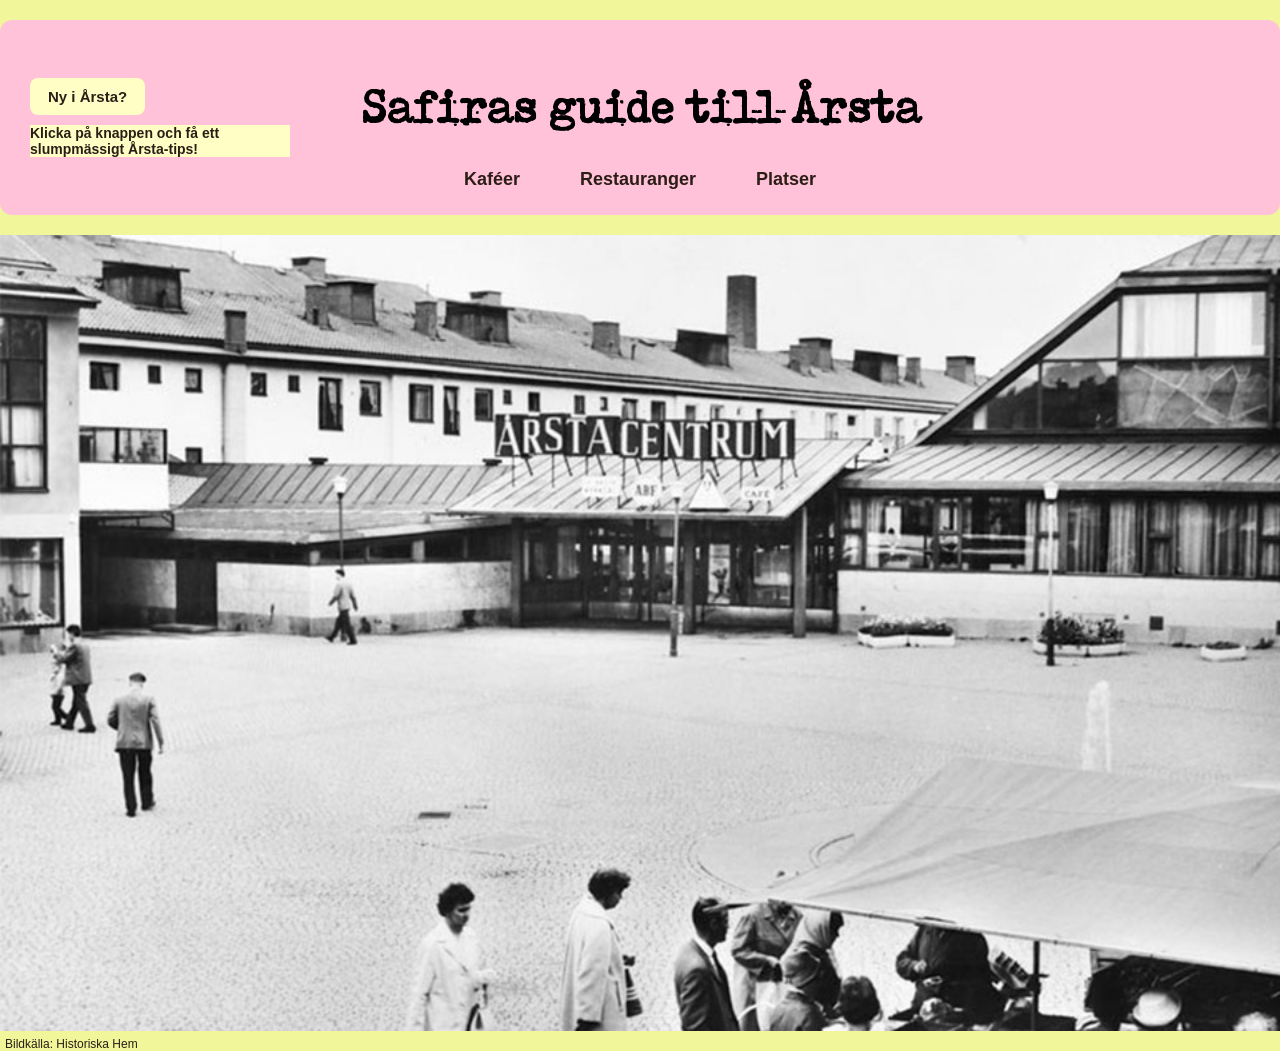
<file: index.html>
<!DOCTYPE html>
<html lang="en">
<head>
    <meta charset="UTF-8">
    <meta name="viewport" content="width=device-width, initial-scale=1.0">
    <title>Document</title>
    <link rel="stylesheet" href="style.css">
</head> 
<body> 
<header class="top-header">
    <div class="slump-sektion">
    <button id="slumpKnapp">Ny i Årsta?</button>
    <p id="resultatText">Klicka på knappen och få ett slumpmässigt Årsta-tips!</p>
</div>
<div class="header-mitten">
    <h1>Safiras guide till Årsta</h1>
    <nav class="menu">
        <a href="kaféer.html">Kaféer</a>
        <a href="restauranger.html">Restauranger</a>
        <a href="platser.html">Platser</a>
    </nav>
</div>
</header>
    <div class="center-box">
        <figure>
    <img src="bilder/HH_Arsta_3_2017_013.jpg" alt="Årsta"> 
    <figcaption class="historiskahem">Bildkälla: Historiska Hem </figcaption>
</figure>
</div>

<script src="script.js"></script>
</body>
</html>
</file>
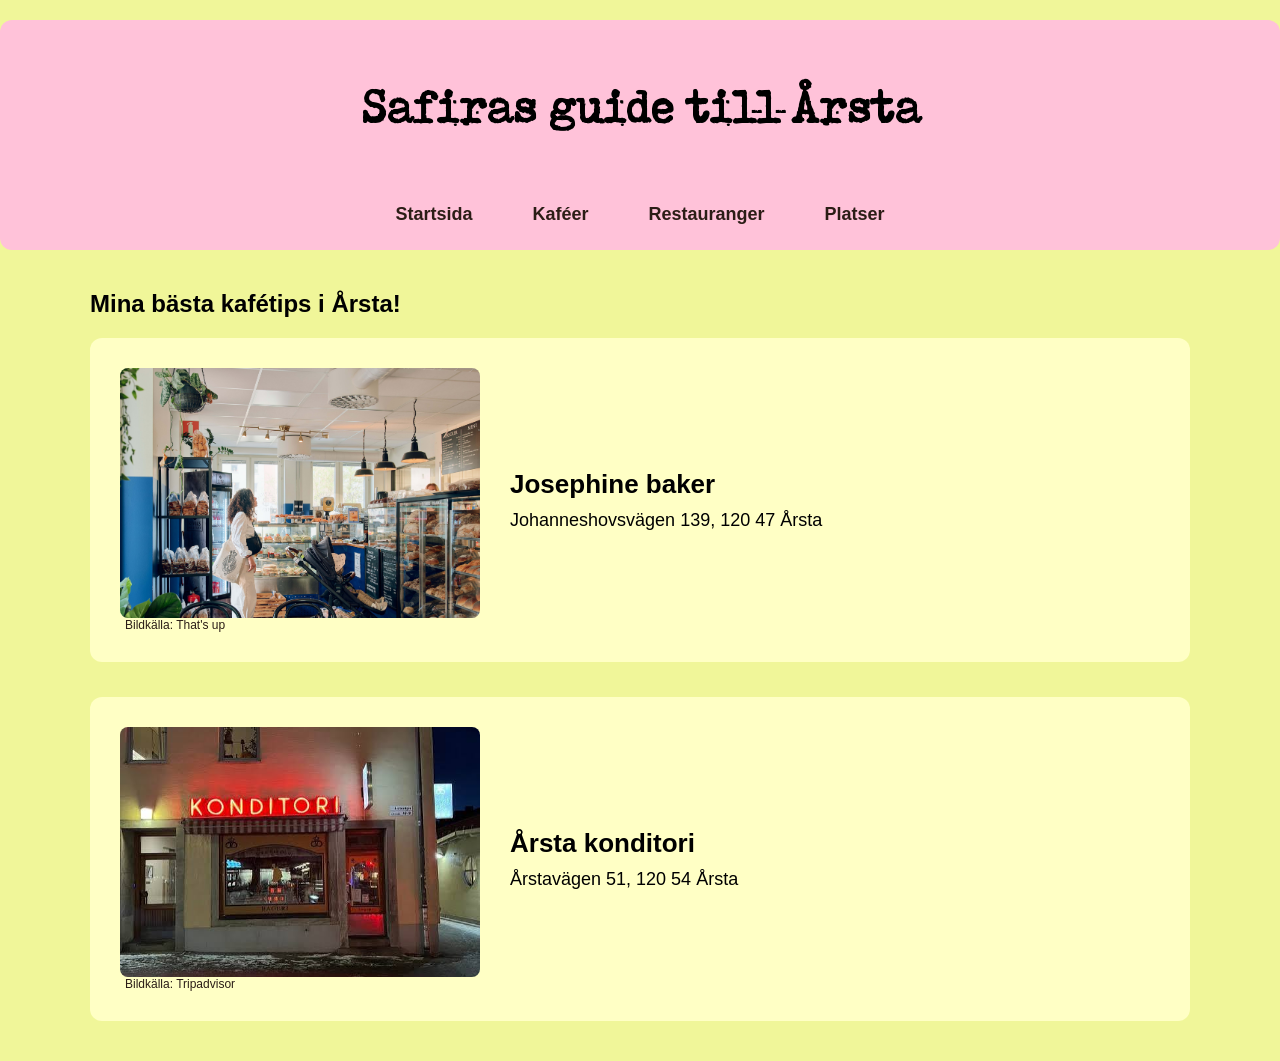
<file: kaféer.html>
<!DOCTYPE html>
<html lang="sv">
<head>
    <meta charset="UTF-8">
    <meta name="viewport" content="width=device-width, initial-scale=1.0">
    <title>Kaféer - Safiras guide till Årsta</title>
    <link rel="stylesheet" href="style.css">
</head>
<body>
    <header class="top-header">
        <h1> Safiras guide till Årsta</h1>
        <nav class="menu">
            <a href="index.html">Startsida</a>
            <a href="kaféer.html">Kaféer</a>
            <a href="restauranger.html">Restauranger</a>
            <a href="platser.html">Platser</a>        
        </nav>
    </header>
    <main class="tips-container">
        <h2>Mina bästa kafétips i Årsta!</h2>
        <div class="tips-kort">
            <div class="bildpaket">
                <img src="bilder/josephine-baker-b94fabb7.jpg" alt="Josephine">
                <p class="bildkalla">Bildkälla: That's up</p>
        </div>
        <div>
        <h3>Josephine baker</h3>
        <p>Johanneshovsvägen 139, 120 47 Årsta</p>
        </div> 
    </div>
    <div class="tips-kort">
        <div class="bildpaket">
        <img src="bilder/arstakonditori.jpeg" alt="Årstakonditori">
        <p class="bildkalla">Bildkälla: Tripadvisor</p>
        </div>
        <div>
        <h3>Årsta konditori</h3>
        <p>Årstavägen 51, 120 54 Årsta</p>
    </div>
    </div>
    </main>
</body>
</html>
</file>
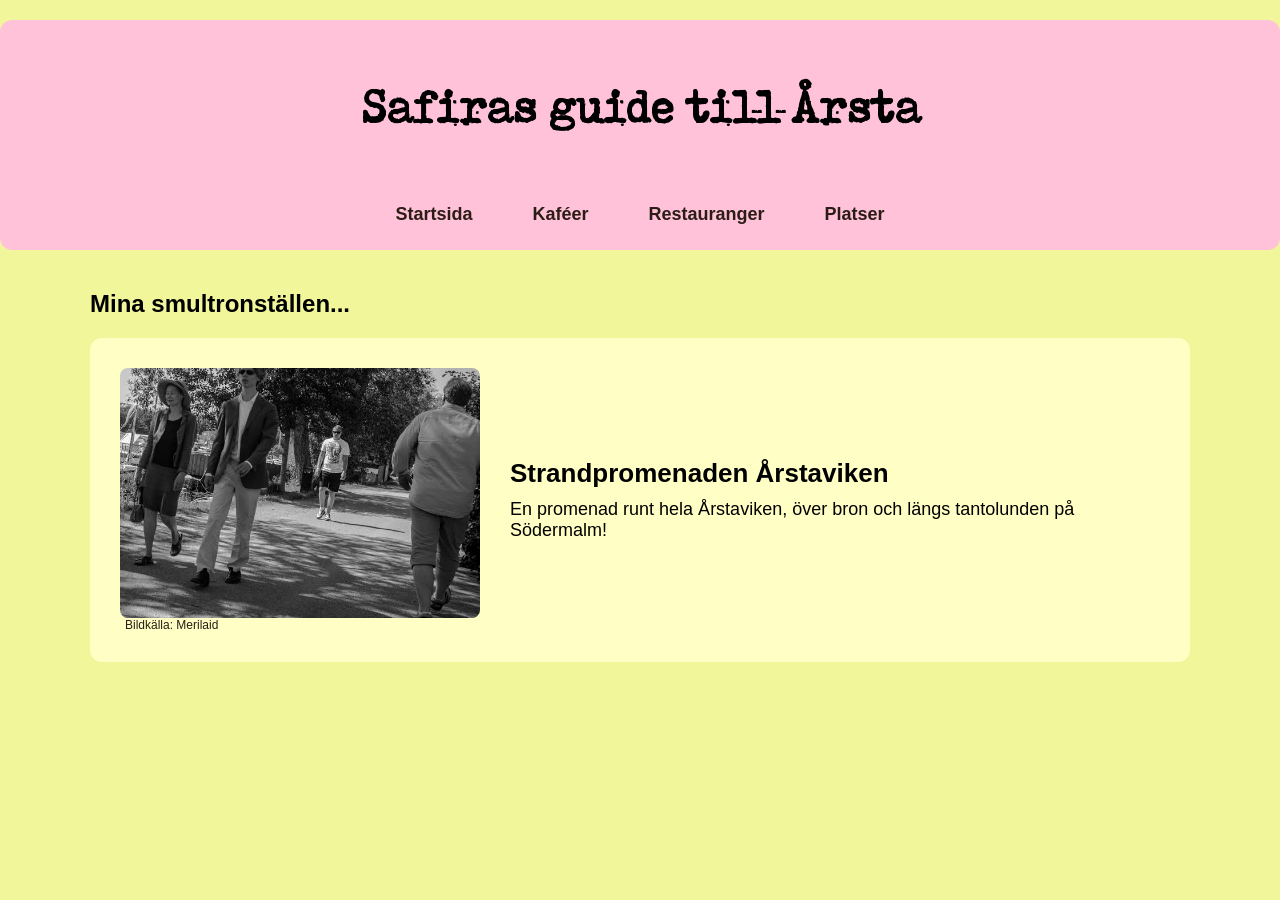
<file: platser.html>
<!DOCTYPE html>
<html lang="sv">
<head>
    <meta charset="UTF-8">
    <meta name="viewport" content="width=device-width, initial-scale=1.0">
    <title>Kaféer - Safiras guide till Årsta</title>
    <link rel="stylesheet" href="style.css">
</head>
<body>
    <header class="top-header">
        <h1> Safiras guide till Årsta</h1>
        <nav class="menu">
            <a href="index.html">Startsida</a>
            <a href="kaféer.html">Kaféer</a>
            <a href="restauranger.html">Restauranger</a>
            <a href="platser.html">Platser</a>        
        </nav>
    </header>

    <main class="tips-container">
        <h2>Mina smultronställen...</h2>

        <div class="tips-kort">
              <div class="bildpaket">
            <img src="bilder/promenadarstaviken.jpeg" alt="arstaviken">
             <p class="bildkalla">Bildkälla: Merilaid</p>
        </div>
            <div>
                <h3>Strandpromenaden Årstaviken</h3>
                <p>En promenad runt hela Årstaviken, över bron och längs tantolunden på Södermalm!</p>
        </div>
    </div>
    </main>
</body>
</html>
</file>
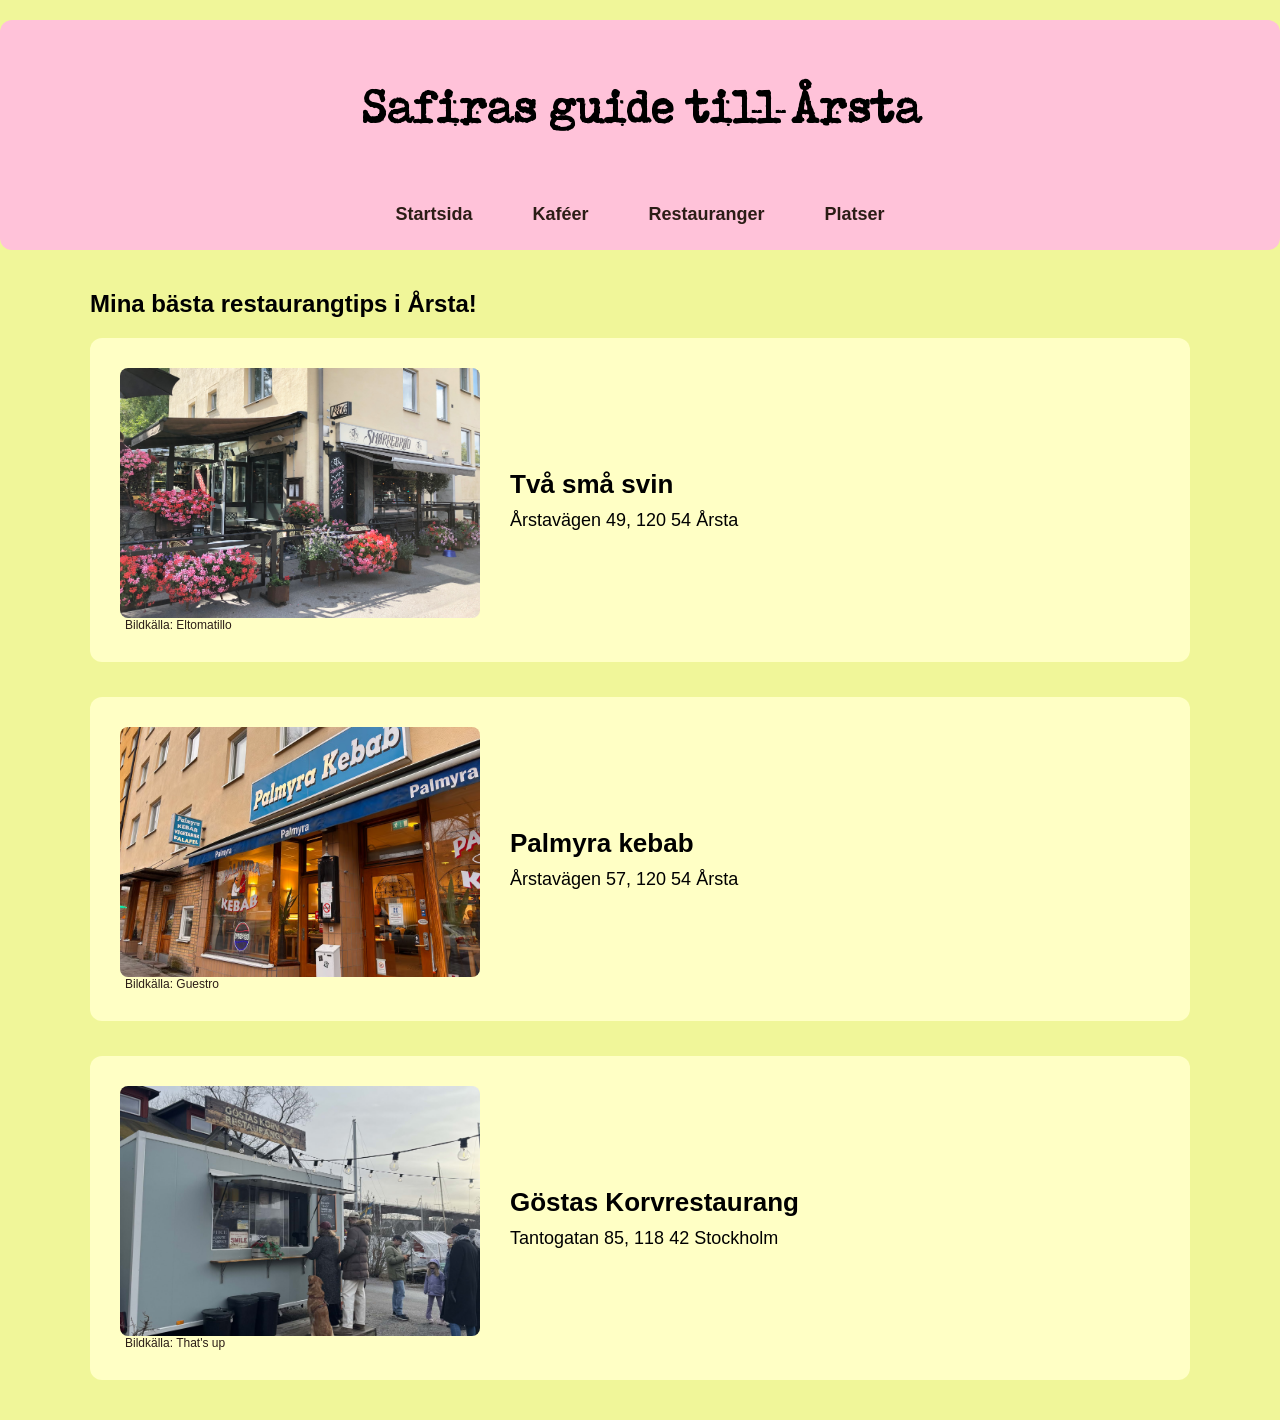
<file: restauranger.html>
<!DOCTYPE html>
<html lang="sv">
<head>
    <meta charset="UTF-8">
    <meta name="viewport" content="width=device-width, initial-scale=1.0">
    <title>Kaféer - Safiras guide till Årsta</title>
    <link rel="stylesheet" href="style.css">
</head>
<body>
    <header class="top-header">
        <h1> Safiras guide till Årsta</h1>
        <nav class="menu">
            <a href="index.html">Startsida</a>
            <a href="kaféer.html">Kaféer</a>
            <a href="restauranger.html">Restauranger</a>
            <a href="platser.html">Platser</a>        
        </nav>
    </header>
    <main class="tips-container">
        <h2>Mina bästa restaurangtips i Årsta!</h2>
        <div class="tips-kort">
        <div class="bildpaket">
        <img src="bilder/tvasmasvin.jpg" alt="tvasmasvin">
         <p class="bildkalla">Bildkälla: Eltomatillo</p>
        </div>
        <div>
        <h3>Två små svin</h3>
        <p>Årstavägen 49, 120 54 Årsta</p>
        </div> 
    </div>
    <div class="tips-kort">
        <div class="bildpaket">
        <img src="bilder/palmyrakebab.avif" alt="palmyrakebab">
         <p class="bildkalla">Bildkälla: Guestro</p>
    </div>
    <div>
        <h3>Palmyra kebab</h3>
        <p>Årstavägen 57, 120 54 Årsta</p>
    </div>
    </div>
    <div class="tips-kort">
        <div class="bildpaket">
        <img src="bilder/korvkioskarstaviken.jpg" alt="korvkiosk">
        <p class="bildkalla">Bildkälla: That's up</p>
        </div>
        <div>
        <h3>Göstas Korvrestaurang</h3>
        <p>Tantogatan 85, 118 42 Stockholm</p>
    </div>
    </div>
    </main>
</body>
</html>
</file>
<file: style.css>
/* Mitt importerade valda typsnitt för rubrik */
@font-face {
    font-family: 'MittTypsnitt';
    src: url('fonts/Tox Typewriter.ttf') format('truetype');
}
/* Min valda färg för hemsidan samt textens plats + font */
body {background-color: #f0f699; 
    text-align: left; 
    margin: 0; 
    font-family: Arial, Helvetica, sans-serif;}
/* Min header på hemsidan */
.top-header {background-color: #ffc2d9; 
    padding: 25px 30px; 
    box-sizing: border-box; 
    width: 100%; 
    margin: 20px 0; 
    border-radius: 12px;
    font-family: 'MittTypsnitt', sans-serif; 
    display: grid; 
    grid-template-columns: 1fr auto 1fr; 
    align-items: center; 
    gap: 20px;}
/* Min slumpknapps plats */
.slump-sektion {grid-column: 1; 
    text-align: left; 
    font-family: Arial, Helvetica, sans-serif;}
/* Centrerar huvudrubriken och menyn */
.header-mitten, 
.top-header > h1, 
.top-header > .menu {grid-column: 2; 
    text-align: center;}
/* Storlek, typsnitt huvudrubriken i headern */
.top-header h1 {font-family: 'MittTypsnitt', sans-serif;
    font-size: 50px;}
/* Typsnitt för mina underrubriker och menylänkar */
h2, h3, .menu {font-family: Arial, Helvetica, sans-serif;}
/* Där startsidans bild är */
.center-box {margin-top: 20px; 
    width: 100%;}
/* Nollställer standardmarginaler runt figure-elementet */
.center-box figure {margin: 0; 
    width: 100%;}
/* Gör att bilden på startsidan fyller hela bredden */
.center-box img {width: 100%; 
    height: auto; 
    display: block;}
/* Valt utseende små bildkällor och bildtexter under foton */
figcaption, .source-text, .bildkalla, .historiskahem {font-size: 12px !important; 
    color: #2b1d16; 
    margin-top: 6px; 
    padding-left: 5px; 
    text-align: left;}
/* Håller ihop bild och bildkälla, tips-kort */
.bildpaket {display: flex; 
    flex-direction: column; 
    flex-shrink: 0;}
/* Färg och stilval, länkar meny */
.menu {display: flex; 
    justify-content: center; 
    gap: 60px; 
    margin-top: 15px;}
/* Understrykning när man håller muspekare över menyval */
.menu a {text-decoration: none; 
    color: #2b1d16; 
    font-weight: bold; 
    font-size: 18px;}
.menu a:hover {text-decoration: underline;}
/* Centrerar tipskort till undersidorna */
.tips-container {max-width: 1100px; 
    margin: 40px auto; 
    padding: 0 20px;}
/* Design och layout tipskort */
.tips-kort {display: flex; 
    gap: 30px; 
    align-items: center; 
    background-color: rgb(255, 255, 197); 
    padding: 30px; 
    margin-bottom: 35px; 
    border-radius: 12px;}
/* Fast storlek, beskärning av bilder till tipskort */
.tips-kort img {width: 360px; 
    height: 250px; 
    object-fit: cover; 
    border-radius: 8px; 
    flex-shrink: 0;}
/* Rubrikstorlek i tips-kort */
.tips-kort h3 {font-size: 26px; 
    margin-top: 0; 
    margin-bottom: 10px;}
/* Textstorlek adress varje tips-kort */
.tips-kort p {font-size: 18px; 
    margin: 0;}
/* Rutan för slumpgeneratorn, alltså tips-knappen */
.slump-ruta {background-color: rgb(255, 255, 197); 
    max-width: 700px; 
    margin: 40px auto; 
    padding: 30px; 
    border-radius: 12px; 
    text-align: left; 
    border: 2px solid rgb(186, 20, 81);}
/* Rubrik inuti tips-rutan */
.slump-ruta h2 {margin-top: 0; 
    color: #2b1d16;}
/* Utseende samt animation för tipsknappen */
#slumpKnapp {background-color: rgb(255, 255, 197); 
    color: #2b1d16; 
    font-size: 15px; 
    font-weight: bold; 
    padding: 10px 18px; 
    border: none; 
    border-radius: 8px; 
    cursor: pointer; 
    transition: transform 0.1s ease, 
    background-color 0.2s ease;}
/* Färgbyte och lätt förstoring när man hovrar över själva knappen */
#slumpKnapp:hover {background-color: rgb(240, 246, 153); 
    transform: scale(1.03);}
/* Text som visar resultat för det slumpade tipset */
#resultatText {font-size: 14px; 
    font-weight: bold;
    color: #2b1d16; 
    background-color: rgb(255, 255, 197); 
    margin-top: 10px; 
    margin-bottom: 0; 
    max-width: 260px;}
/* Mobilanpassning */
@media (max-width: 768px) {.top-header { display: flex; flex-direction: column; padding: 20px 15px; margin: 10px; gap: 15px;} .slump-sektion {text-align: center; order: 2;} #resultatText {max-width: 100%;} .top-header h1 { font-size: 32px; margin: 0; } .menu {gap: 20px; flex-wrap: wrap;} .tips-kort {flex-direction: column; padding: 20px; gap: 15px;} .tips-kort img {width: 100%; height: auto; max-height: 250px; } .tips-kort h3 {font-size: 22px; } .tips-kort p { font-size: 16px; } .slump-ruta {margin: 20px 15px; padding: 20px; }  }
/* För ökad tillgänlgihet */
.menu a:hover, 
.menu a:focus-visible {text-decoration: underline; outline: 3px solid #2b1d16; outline-offset: 4px; border-radius: 4px;}
#slumpKnapp:hover,
#slumpKnapp:focus-visible {background-color: rgb(240, 246, 153); transform: scale(1.03); outline: 3px solid #2b1d16; outline-offset: 3px;}
</file>
